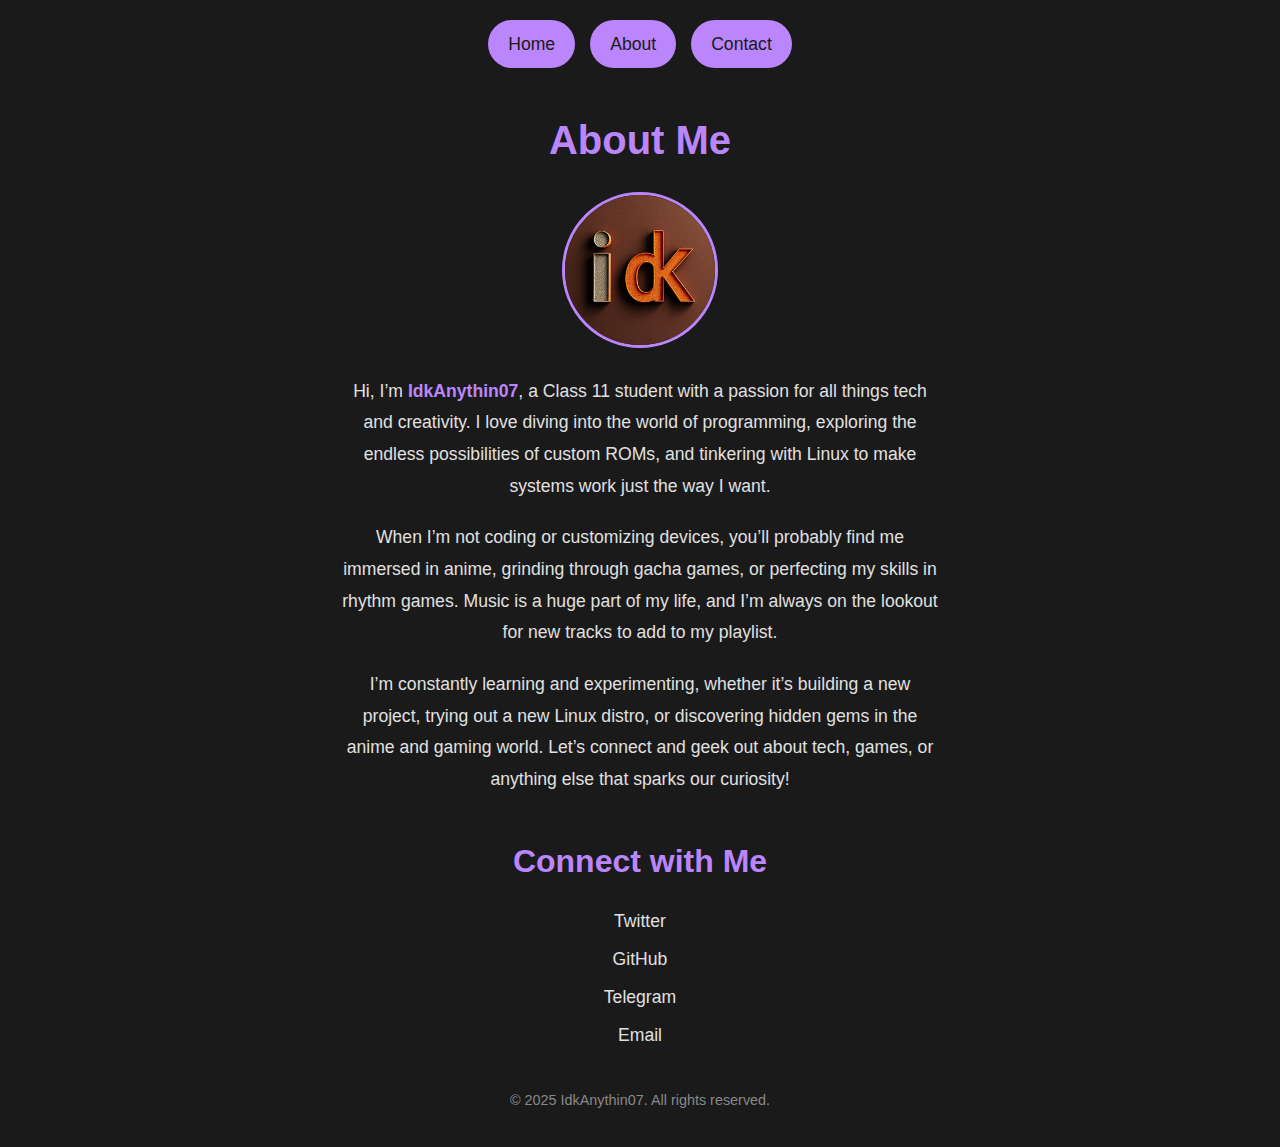
<file: index.html>
<!DOCTYPE html>
<html lang="en">
<head>
  <meta charset="UTF-8">
  <meta name="viewport" content="width=device-width, initial-scale=1.0">
  <title>About Me</title>
  <link rel="stylesheet" href="styles.css">
</head>
<body>
  <div class="container">
    <!-- Navigation Menu -->
    <nav>
      <ul>
        <li><a href="#home">Home</a></li>
        <li><a href="#about">About</a></li>
        <li><a href="contact.html">Contact</a></li>
      </ul>
    </nav>

    <header id="home">
      <h1>About Me</h1>
    </header>
    <main>

      <!-- About Section -->
      <section id="about" class="intro">
        <img src="profile.jpg" alt="IdkAnythin07" class="profile-pic">
        <p class="bio">
          Hi, I’m <span class="highlight">IdkAnythin07</span>, a Class 11 student with a passion for all things tech and creativity. I love diving into the world of programming, exploring the endless possibilities of custom ROMs, and tinkering with Linux to make systems work just the way I want.
        </p>
        <p class="bio">
          When I’m not coding or customizing devices, you’ll probably find me immersed in anime, grinding through gacha games, or perfecting my skills in rhythm games. Music is a huge part of my life, and I’m always on the lookout for new tracks to add to my playlist.
        </p>
        <p class="bio">
          I’m constantly learning and experimenting, whether it’s building a new project, trying out a new Linux distro, or discovering hidden gems in the anime and gaming world. Let’s connect and geek out about tech, games, or anything else that sparks our curiosity!
        </p>
      </section>

      <!-- Links Section -->
      <section class="links">
        <h2>Connect with Me</h2>
        <ul>
          <li><a href="https://x.com/IdkAnythin07" target="_blank">Twitter</a></li>
          <li><a href="https://github.com/IdkAnythin07" target="_blank">GitHub</a></li>
          <li><a href="https://t.me/IdkAnythin07" target="_blank">Telegram</a></li>
          <li><a href="mailto:IdkAnythin07@proton.me">Email</a></li>
        </ul>
      </section>
    </main>
    <footer>
      <p>&copy; 2025 IdkAnythin07. All rights reserved.</p>
      <a href="secret.html" class="secret-button">secret</a>
    </footer>
  </div>
</body>
</html>
</file>
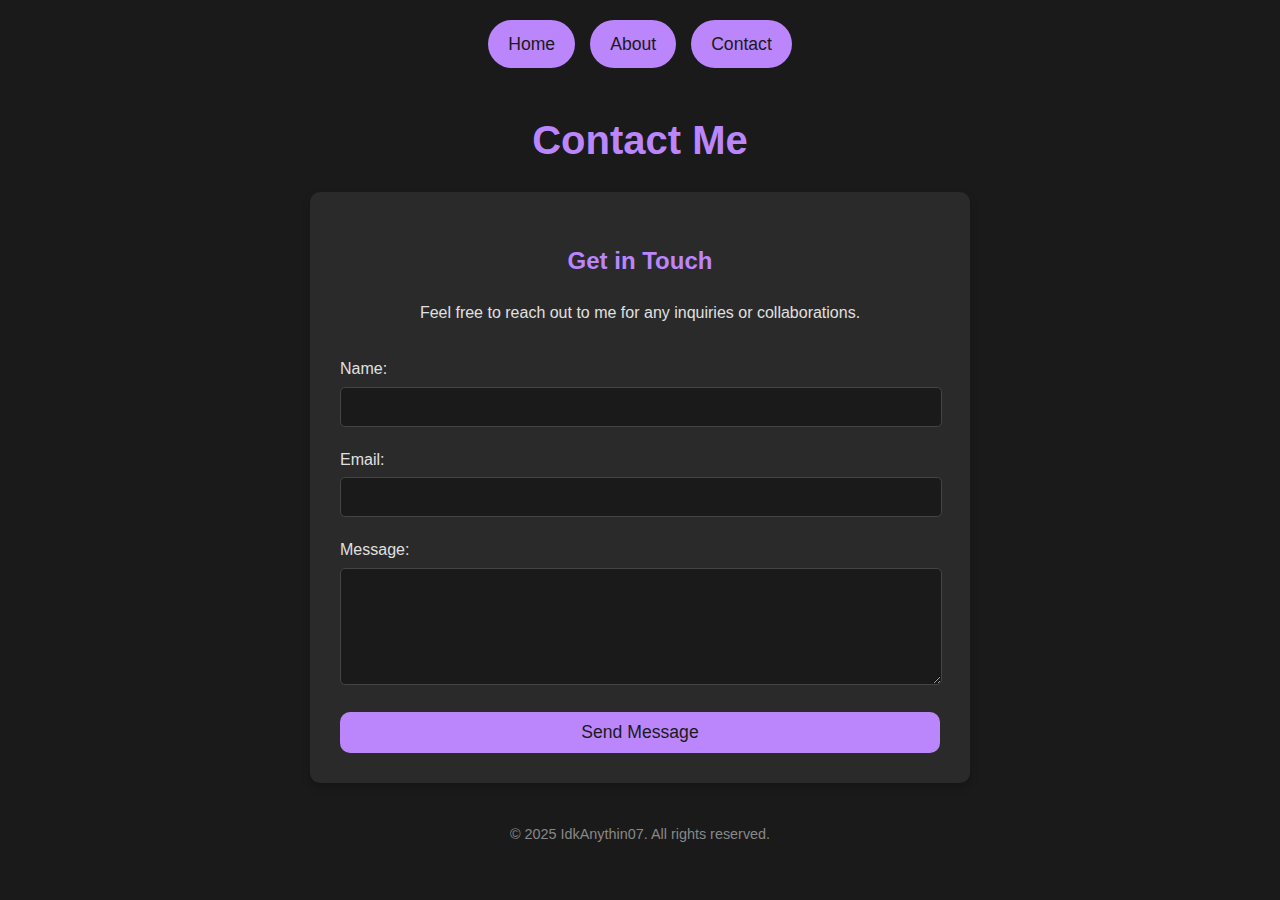
<file: contact.html>
<!DOCTYPE html>
<html lang="en">
<head>
  <meta charset="UTF-8">
  <meta name="viewport" content="width=device-width, initial-scale=1.0">
  <title>Contact Me</title>
  <link rel="stylesheet" href="styles.css">
</head>
<body>
  <div class="container">
    <!-- Navigation Menu -->
    <nav>
      <ul>
        <li><a href="index.html">Home</a></li>
        <li><a href="index.html#about">About</a></li>
        <li><a href="contact.html">Contact</a></li>
      </ul>
    </nav>

    <header>
      <h1>Contact Me</h1>
    </header>
    <main>
      <!-- Contact Form -->
      <section class="contact-form">
        <h2>Get in Touch</h2>
        <p>Feel free to reach out to me for any inquiries or collaborations.</p>
        <form action="https://formspree.io/f/xjkgrkyy" method="POST">
          <div class="form-group">
            <label for="name">Name:</label>
            <input type="text" id="name" name="name" required>
          </div>
          <div class="form-group">
            <label for="email">Email:</label>
            <input type="email" id="email" name="email" required>
          </div>
          <div class="form-group">
            <label for="message">Message:</label>
            <textarea id="message" name="message" rows="5" required></textarea>
          </div>
          <input type="hidden" name="_replyto" value="IdkAnythin07@proton.me">
          <button type="submit">Send Message</button>
        </form>
      </section>
    </main>
    <footer>
      <p>&copy; 2025 IdkAnythin07. All rights reserved.</p>
    </footer>
  </div>
</body>
</html>
</file>
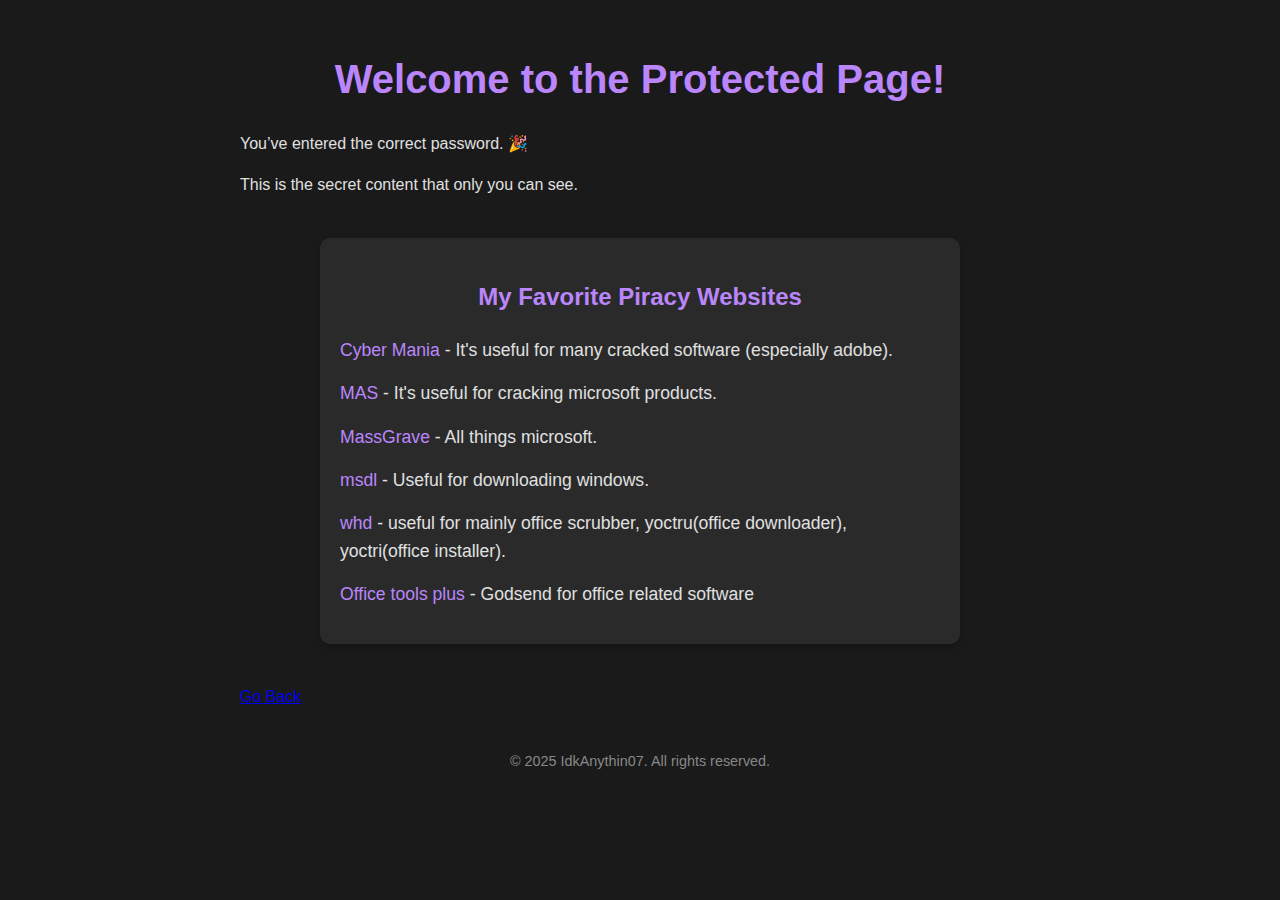
<file: piracy.html>
<!DOCTYPE html>
<html lang="en">
<head>
  <meta charset="UTF-8">
  <meta name="viewport" content="width=device-width, initial-scale=1.0">
  <title>Protected Page</title>
  <link rel="stylesheet" href="styles.css">
</head>
<body>
  <div class="container">
    <header>
      <h1>Welcome to the Protected Page!</h1>
    </header>
    <main>
      <p>You’ve entered the correct password. 🎉</p>
      <p>This is the secret content that only you can see.</p>
      <section class="website-list" id="website-list">
        <!-- The list of websites will be inserted here by JavaScript -->
      </section>
      <a href="index.html" class="button">Go Back</a>
    </main>
    <footer>
      <p>&copy; 2025 IdkAnythin07. All rights reserved.</p>
    </footer>
  </div>
    <!-- Link to the external JavaScript file -->
    <script src="scripts.js"></script>
</body>
</html>
</file>
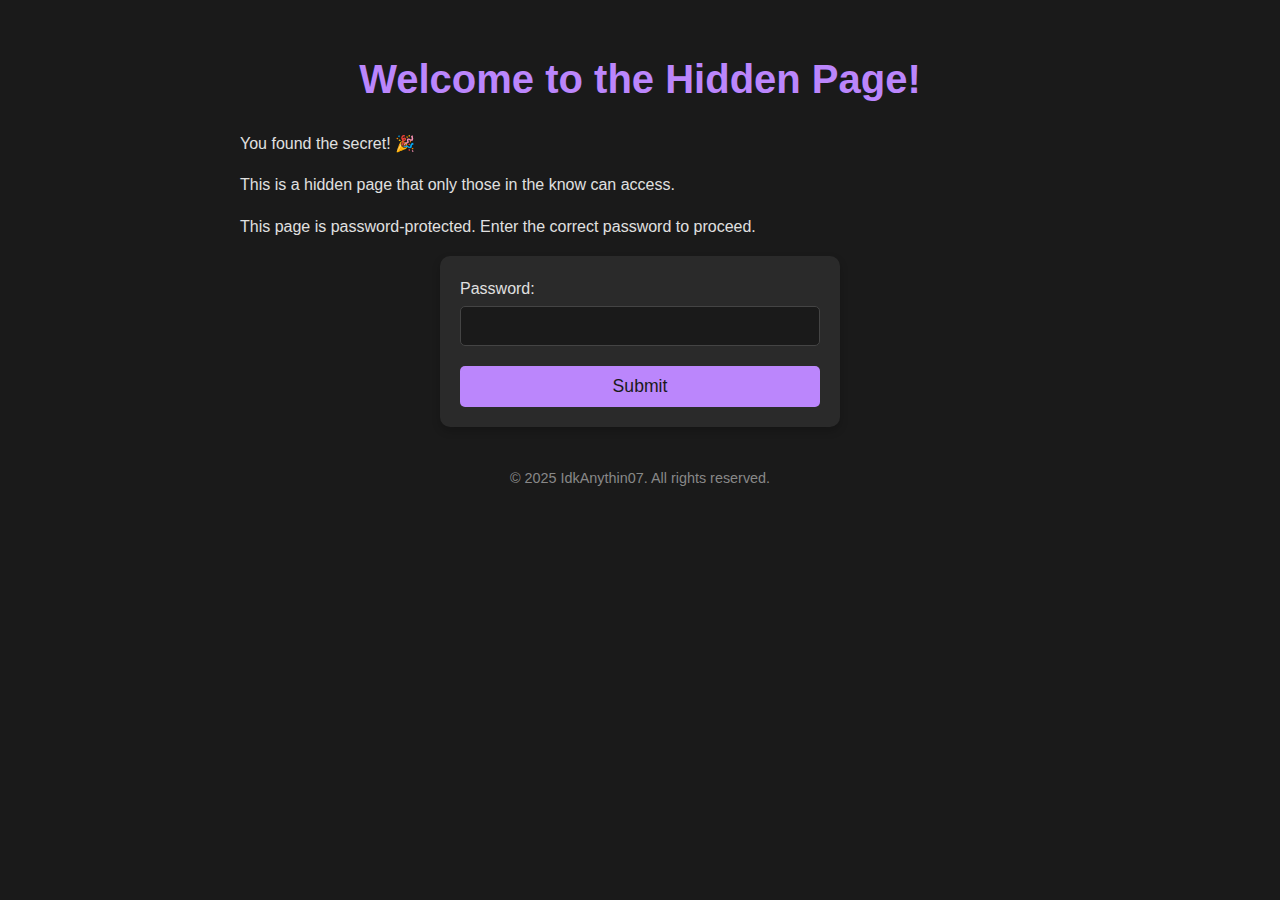
<file: secret.html>
<!DOCTYPE html>
<html lang="en">
<head>
  <meta charset="UTF-8">
  <meta name="viewport" content="width=device-width, initial-scale=1.0">
  <title>Hidden Page</title>
  <link rel="stylesheet" href="styles.css">
</head>
<body>
  <div class="container">
    <header>
      <h1>Welcome to the Hidden Page!</h1>
    </header>
    <main>
    <p>You found the secret! 🎉</p>
      <p>This is a hidden page that only those in the know can access.</p>
      <p>This page is password-protected. Enter the correct password to proceed.</p>
      <form id="password-form">
        <div class="form-group">
          <label for="password">Password:</label>
          <input type="password" id="password" name="password" required>
        </div>
        <button type="submit">Submit</button>
      </form>
      <p id="error-message" style="color: red; display: none;">Incorrect password. Try again.</p>
    </main>
    <footer>
      <p>&copy; 2025 IdkAnythin07. All rights reserved.</p>
    </footer>
  </div>

  <script>
    // Password Check Script
    document.getElementById("password-form").addEventListener("submit", function(event) {
      event.preventDefault(); // Prevent form submission

      const password = document.getElementById("password").value;
      const correctPassword = "impoor";
      const altPassword1 = "idk";

      if (password === correctPassword) {
        window.location.href = "piracy.html";
      } else if (password === altPassword1) {
        window.location.href = "https://github.com/idkAnythin07/"
      } else {
        document.getElementById("error-message").style.display = "block";
      }
    });
  </script>
</body>
</html>
</file>
<file: styles.css>
/* General Styles */
body {
    font-family: 'Arial', sans-serif;
    background-color: #1a1a1a;
    color: #e0e0e0;
    margin: 0;
    padding: 0;
    line-height: 1.6;
}
 
.container {
  max-width: 800px;
  margin: 0 auto;
  padding: 20px;
}

/* Navigation Menu */
nav {
  text-align: center;
  margin-bottom: 40px;
}

nav ul {
  list-style: none;
  padding: 0;
  margin: 0;
  display: flex;
  justify-content: center;
  gap: 15px;
}

nav ul li {
  display: inline-block;
}

nav ul li a {
  display: inline-block;
  padding: 10px 20px;
  background-color: #bb86fc;
  color: #1a1a1a;
  text-decoration: none;
  font-size: 1.1rem;
  border-radius: 25px;
  transition: background-color 0.3s ease, transform 0.3s ease;
}

nav ul li a:hover {
  background-color: #9a67ea;
  transform: translateY(-2px);
}

nav ul li a:active {
  transform: translateY(0);
}

/* Header */
header h1 {
  color: #bb86fc;
  text-align: center;
  font-size: 2.5rem;
  margin-bottom: 20px;
}

/* About Me Section */

.intro {
 text-align: center;
 margin-bottom: 40px;
}

.profile-pic {
  width: 150px;
  height: 150px;
 border-radius: 50%;
  border: 3px solid #bb86fc;
 margin-bottom: 20px;
}

.bio {
  font-size: 1.1rem;
  max-width: 600px;
  margin: 0 auto 20px auto;
  line-height: 1.8;
  color: #e0e0e0;
}

.highlight {
  color: #bb86fc;
  font-weight: bold;
}

/* Links Section */
.links {
  text-align: center;
}

.links h2 {
  color: #bb86fc;
  font-size: 2rem;
  margin-bottom: 20px;
}

.links ul {
  list-style: none;
  padding: 0;
}

.links ul li {
  margin: 10px 0;
}

.links ul li a {
  color: #e0e0e0;
  text-decoration: none;
  font-size: 1.1rem;
  transition: color 0.3s ease;
}

.links ul li a:hover {
  color: #bb86fc;
}

/* Footer */
footer {
  text-align: center;
  margin-top: 40px;
  font-size: 0.9rem;
  color: #888;
}

/* Contact Form Styles */
.contact-form {
  max-width: 600px;
  margin: 0 auto;
  padding: 30px;
  background-color: #2a2a2a;
  border-radius: 10px;
  box-shadow: 0 4px 8px rgba(0, 0, 0, 0.2);
}

.contact-form h2 {
  color: #bb86fc;
  text-align: center;
  margin-bottom: 20px;
}

.contact-form p {
  text-align: center;
  color: #e0e0e0;
  margin-bottom: 30px;
}

.form-group {
  margin-bottom: 20px;
}

.form-group label {
  display: block;
  margin-bottom: 5px;
  color: #e0e0e0;
}

.form-group input,
.form-group textarea {
  width: calc(100% - 20px);
  padding: 10px;
  border: 1px solid #444;
  border-radius: 5px;
  background-color: #1a1a1a;
  color: #e0e0e0;
  font-size: 1rem;
}

.form-group textarea {
  resize: vertical;
}

button[type="submit"] {
  display: block;
  width: 100%;
  padding: 10px;
  background-color: #bb86fc;
  color: #1a1a1a;
  border: none;
  border-radius: 10px;
  font-size: 1.1rem;
  cursor: pointer;
  transition: background-color 0.3s ease;
}

button[type="submit"]:hover {
  background-color: #9a67ea;
}
/* Secret Button Styling */
.secret-button {
  display: inline-block;
  color: transparent;
  background-color: transparent;
  border: none;
  font-size: 1px;
  position: absolute;
  bottom: 10px;
  right: 10px;
  transition: color 0.3s ease;
}

.secret-button:hover {
  color: #bb86fc;
  font-size: 1rem;
}

/* Password Form Styling */
#password-form {
  max-width: 400px;
  margin: 0 auto;
  padding: 20px;
  background-color: #2a2a2a;
  border-radius: 10px;
  box-shadow: 0 4px 8px rgba(0, 0, 0, 0.2);
  box-sizing: border-box;
}

#password-form .form-group {
  margin-bottom: 20px;
}

#password-form label {
  display: block;
  margin-bottom: 5px;
  color: #e0e0e0;
}

#password-form input[type="password"] {
  width: 100%;
  padding: 10px;
  border: 1px solid #444;
  border-radius: 5px;
  background-color: #1a1a1a;
  color: #e0e0e0;
  font-size: 1rem;
  box-sizing: border-box;
}

#password-form button {
  display: block;
  width: 100%;
  padding: 10px;
  background-color: #bb86fc;
  color: #1a1a1a;
  border: none;
  border-radius: 5px;
  font-size: 1.1rem;
  cursor: pointer;
  transition: background-color 0.3s ease;
  box-sizing: border-box;
}

#password-form button:hover {
  background-color: #9a67ea;
}

/* Website List Styling */
.website-list {
  max-width: 600px;
  margin: 40px auto;
  padding: 20px;
  background-color: #2a2a2a;
  border-radius: 10px;
  box-shadow: 0 4px 8px rgba(0, 0, 0, 0.2);
}

.website-list h2 {
  color: #bb86fc;
  text-align: center;
  margin-bottom: 20px;
}

.website-list ul {
  list-style: none;
  padding: 0;
}

.website-list ul li {
  margin-bottom: 15px;
  font-size: 1.1rem;
  line-height: 1.6;
}

.website-list ul li a {
  color: #bb86fc;
  text-decoration: none;
  transition: color 0.3s ease;
}

.website-list ul li a:hover {
  color: #9a67ea;
}
</file>
